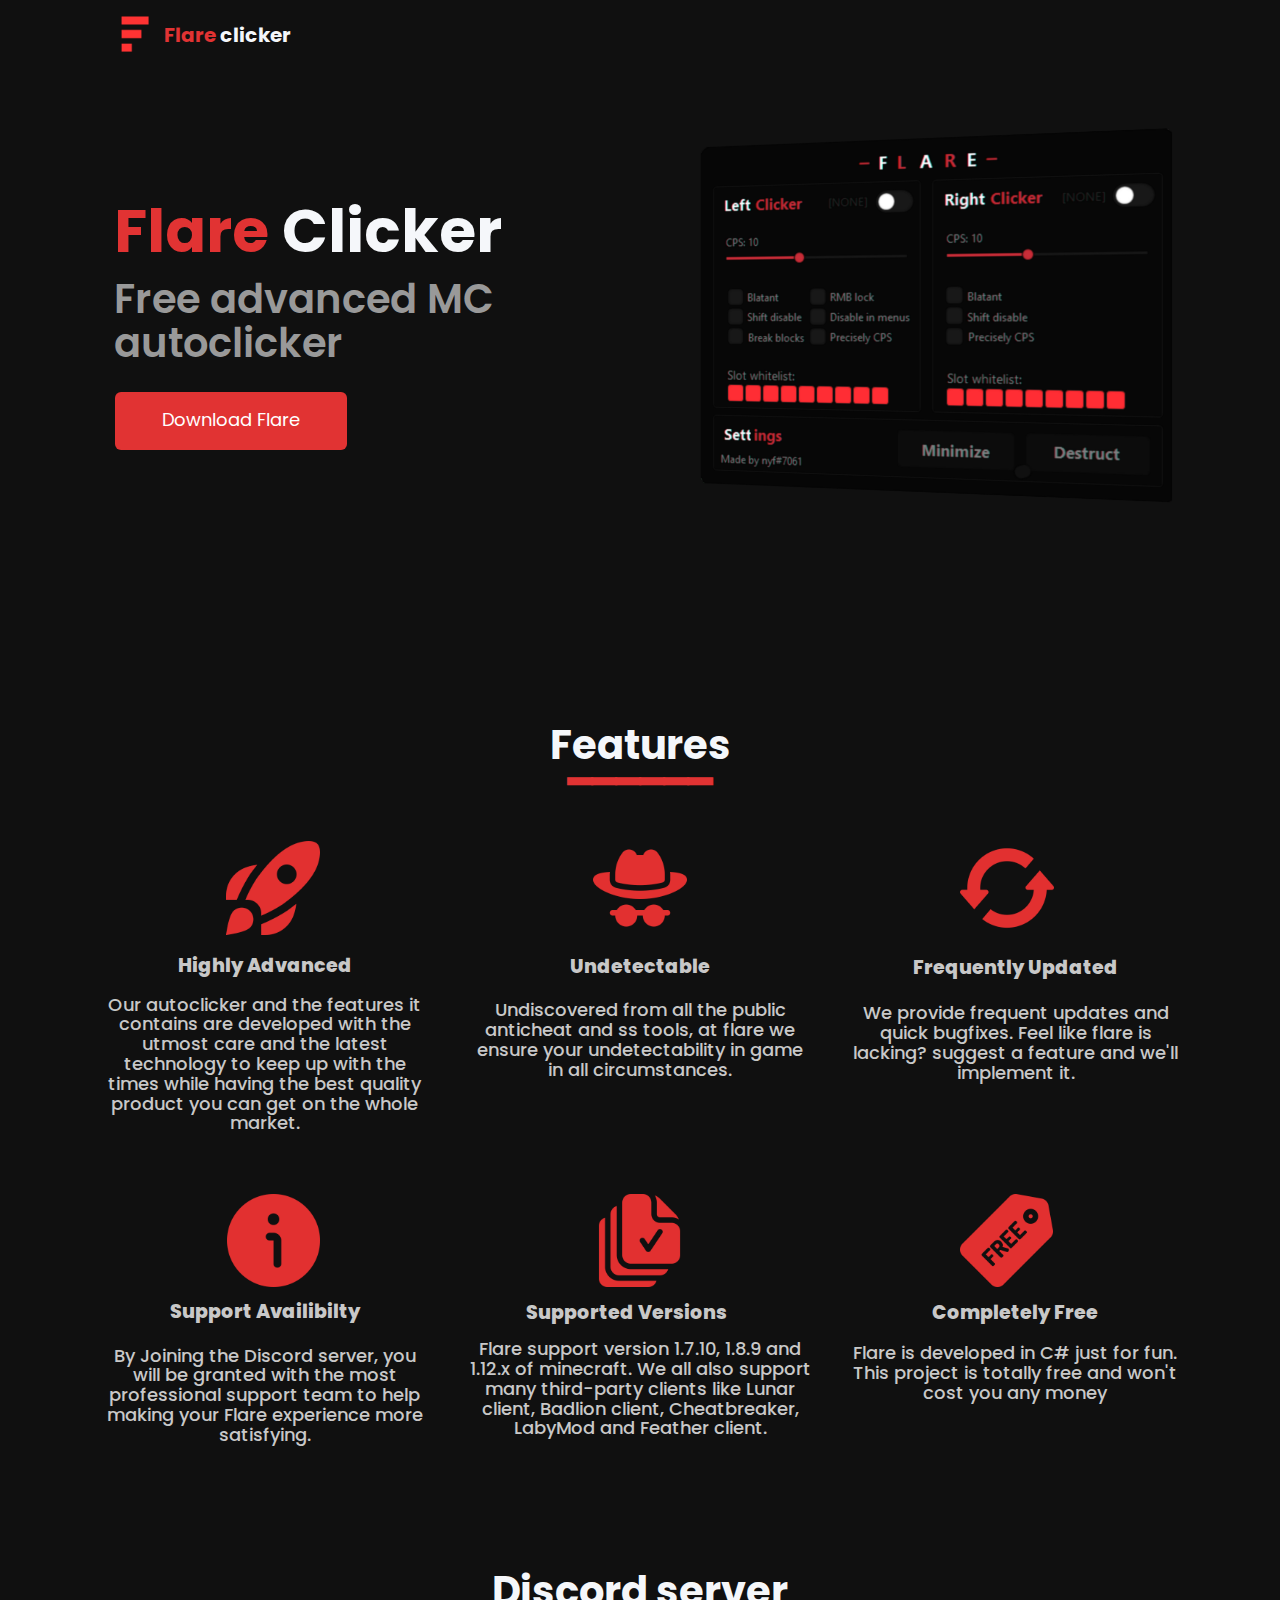
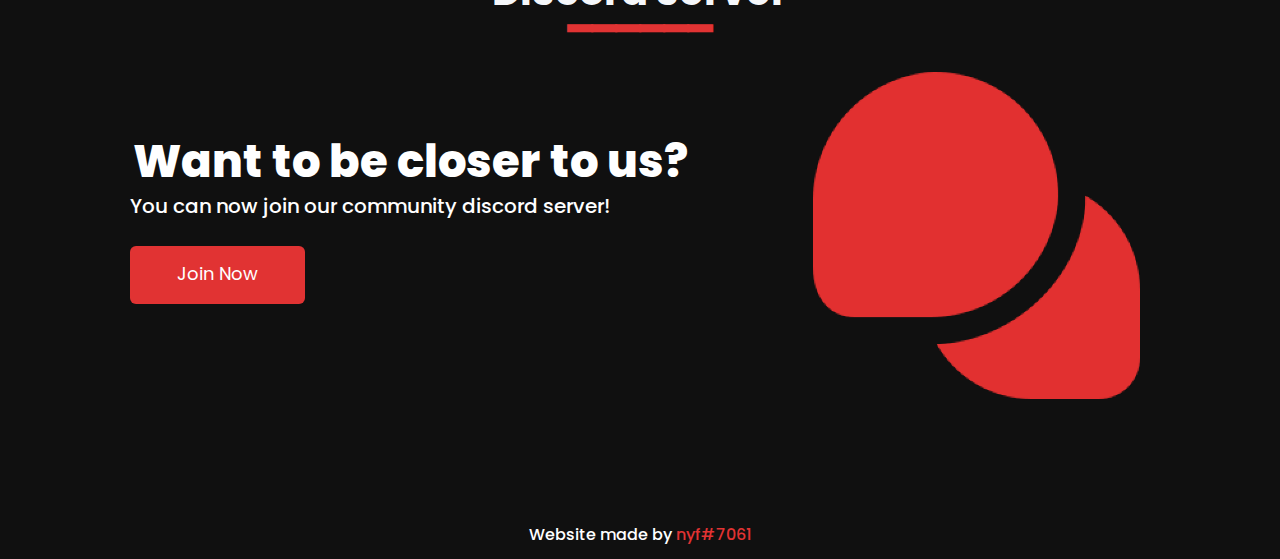
<file: index.html>
<!DOCTYPE html>
<html style="font-size: 16px;" lang="en-NL"><head>
    <meta name="viewport" content="width=device-width, initial-scale=1.0">
    <meta charset="utf-8">
    <meta name="keywords" content="Flare Clicker, The only autoclicker you&amp;apos;ll ever need.​, Why chould you use Flare?, Frequently updated, Undetected, Completly Free, ​We provide frequent updates and quick bugfixes. Want a feature added? Suggest it and we&amp;apos;ll inplement it, ​With the right settings we assure you complete server sided undetectability., This autoclicker is made just for fun and is a 100% free. The clicker never will cost something.">
    <meta name="description" content="A free and advanced autoclicker for minecraft.">
    <title>Flare clicker</title>
    <link rel="stylesheet" href="flare.css" media="screen">
<link rel="stylesheet" href="Flare-clicker.css" media="screen">
    <script class="u-script" type="text/javascript" src="flare1.js" defer=""></script>
    <script class="u-script" type="text/javascript" src="flare.js" defer=""></script>
    <link rel="icon" href="images/favicon3.png">
    <link id="u-theme-google-font" rel="stylesheet" href="https://fonts.googleapis.com/css?family=Roboto:100,100i,300,300i,400,400i,500,500i,700,700i,900,900i|Open+Sans:300,300i,400,400i,500,500i,600,600i,700,700i,800,800i">
    <link id="u-page-google-font" rel="stylesheet" href="https://fonts.googleapis.com/css?family=Poppins:100,100i,200,200i,300,300i,400,400i,500,500i,600,600i,700,700i,800,800i,900,900i">
    
    
    
    
    <script type="application/ld+json">{
		"@context": "http://schema.org",
		"@type": "Organization",
		"name": "Flare Clicker"
}</script>
    <meta name="theme-color" content="#478ac9">
    <meta property="og:title" content="Flare clicker">
    <meta property="og:description" content="A free and advanced autoclicker for minecraft.">
    <meta property="og:type" content="website">
  </head>
  <body data-home-page="Flare-clicker.html" data-home-page-title="Flare clicker" class="u-body u-xl-mode" data-lang="en"><header class="u-clearfix u-custom-color-3 u-header u-header" id="sec-f9d9"><div class="u-clearfix u-sheet u-sheet-1">
        <nav class="u-menu u-menu-one-level u-offcanvas u-menu-1">
          <div class="menu-collapse u-custom-font" style="font-size: 1rem; letter-spacing: 0px; font-family: Poppins;">
            <a class="u-button-style u-custom-left-right-menu-spacing u-custom-padding-bottom u-custom-text-active-color u-custom-text-color u-custom-text-hover-color u-custom-top-bottom-menu-spacing u-nav-link u-text-active-palette-1-base u-text-hover-palette-2-base" href="#">
              <svg class="u-svg-link" viewBox="0 0 24 24"><use xmlns:xlink="http://www.w3.org/1999/xlink" xlink:href="#menu-hamburger"></use></svg>
              <svg class="u-svg-content" version="1.1" id="menu-hamburger" viewBox="0 0 16 16" x="0px" y="0px" xmlns:xlink="http://www.w3.org/1999/xlink" xmlns="http://www.w3.org/2000/svg"><g><rect y="1" width="16" height="2"></rect><rect y="7" width="16" height="2"></rect><rect y="13" width="16" height="2"></rect>
</g></svg>
            </a>
          </div>
          <div class="u-custom-menu u-nav-container"></div>
          <div class="u-custom-menu u-nav-container-collapse">
            <div class="u-black u-container-style u-inner-container-layout u-opacity u-opacity-95 u-sidenav">
              <div class="u-inner-container-layout u-sidenav-overflow">
                <div class="u-menu-close"></div>
                <ul class="u-align-center u-nav u-popupmenu-items u-unstyled u-nav-1"><li class="u-nav-item"><a class="u-button-style u-nav-link" href="Flare-clicker.html#sec-537d">Thuis</a>
</li></ul>
              </div>
            </div>
            <div class="u-black u-menu-overlay u-opacity u-opacity-70"></div>
          </div>
        </nav>
        <img class="u-image u-image-contain u-image-default u-image-1" src="images/PicsArt_10-28-07.28.40.png" alt="" data-image-width="2324" data-image-height="3012" data-href="Flare-clicker.html" title="Home">
        <p class="u-custom-font u-text u-text-default u-text-1">
          <span class="u-text-custom-color-1">Flare <span class="u-text-palette-5-light-3"> clicker</span>
          </span>
        </p>
      </div></header> 
    <section class="u-clearfix u-custom-color-3 u-section-1" id="sec-537d">
      <div class="u-clearfix u-sheet u-sheet-1">
        <img class="u-hover-feature u-image u-image-contain u-image-default u-image-1" src="images/GUI.png" alt="" data-image-width="3242" data-image-height="2575">
        <h1 class="u-custom-font u-text u-text-custom-color-1 u-title u-text-1">Flare <span class="u-text-palette-5-light-3">Clicker</span>
        </h1>
        <h1 class="u-custom-font u-text u-text-grey-40 u-title u-text-2">Free advanced MC autoclicker</h1>
        <a href="files/Flareclicker.zip" class="u-border-none u-btn u-btn-round u-button-style u-custom-color-1 u-custom-font u-file-link u-hover-custom-color-1 u-hover-feature u-radius-6 u-btn-1">Download Flare</a>
      </div>
      
      
    </section>
    <section class="u-clearfix u-custom-color-3 u-section-2" id="sec-694c">
      <div class="u-clearfix u-sheet u-valign-middle u-sheet-1">
        <h1 class="u-align-center u-custom-font u-text u-text-palette-5-light-3 u-title u-text-1">Features</h1>
        <h1 class="u-align-center u-custom-font u-text u-text-custom-color-1 u-title u-text-2"> ━━━━​━━ </h1>
        <div class="u-gallery u-layout-grid u-lightbox u-no-transition u-show-text-none u-gallery-1">
          <div class="u-gallery-inner u-gallery-inner-1">
            <div class="u-gallery-item u-shape-rectangle" data-animation-name="" data-animation-duration="0" data-animation-delay="0" data-animation-direction="">
              <div class="u-back-slide" data-image-width="512" data-image-height="512">
                <img class="u-back-image u-expanded u-image-contain" src="images/rocket-lunch.png" data-image-width="512" data-image-height="512">
              </div>
              <div class="u-over-slide u-shading u-over-slide-1">
                <h3 class="u-gallery-heading"></h3>
                <p class="u-gallery-text"></p>
              </div>
            </div>
            <div class="u-gallery-item u-shape-rectangle" data-animation-name="" data-animation-duration="0" data-animation-delay="0" data-animation-direction="">
              <div class="u-back-slide" data-image-width="512" data-image-height="512">
                <img class="u-back-image u-expanded u-image-contain" src="images/detective.png" data-image-width="512" data-image-height="512">
              </div>
              <div class="u-over-slide u-shading u-over-slide-2">
                <h3 class="u-gallery-heading"></h3>
                <p class="u-gallery-text"></p>
              </div>
            </div>
            <div class="u-gallery-item u-shape-rectangle" data-animation-name="" data-animation-duration="0" data-animation-delay="0" data-animation-direction="">
              <div class="u-back-slide" data-image-width="512" data-image-height="512">
                <img class="u-back-image u-expanded u-image-contain" src="images/refresh.png" data-image-width="512" data-image-height="512">
              </div>
              <div class="u-over-slide u-shading u-over-slide-3">
                <h3 class="u-gallery-heading"></h3>
                <p class="u-gallery-text"></p>
              </div>
            </div>
          </div>
        </div>
        <h1 class="u-align-center u-custom-font u-hover-feature u-text u-text-custom-color-5 u-title u-text-3">Highly Advanced</h1>
        <h1 class="u-align-center u-custom-font u-hover-feature u-text u-text-custom-color-5 u-title u-text-4">Undetectable</h1>
        <h1 class="u-align-center u-custom-font u-hover-feature u-text u-text-custom-color-5 u-title u-text-5">Frequently Updated</h1>
        <h1 class="u-align-center u-custom-font u-hover-feature u-text u-text-custom-color-5 u-title u-text-6">Our autoclicker and the features it contains are developed with the utmost care and the latest technology to keep up with the times while having the best quality product you can get on the whole market.</h1>
        <h1 class="u-align-center u-custom-font u-hover-feature u-text u-text-custom-color-5 u-title u-text-7"> Undiscovered from all the public anticheat and ss tools, at flare we ensure your undetectability in game in all circumstances.</h1>
        <h1 class="u-align-center u-custom-font u-hover-feature u-text u-text-custom-color-5 u-title u-text-8"> We provide frequent updates and quick bugfixes. Feel like&nbsp;flare is lacking? suggest a feature and we'll implement it.</h1>
        <div class="u-gallery u-layout-grid u-lightbox u-no-transition u-show-text-none u-gallery-2">
          <div class="u-gallery-inner u-gallery-inner-2">
            <div class="u-gallery-item u-shape-rectangle" data-animation-name="" data-animation-duration="0" data-animation-delay="0" data-animation-direction="">
              <div class="u-back-slide" data-image-width="512" data-image-height="512">
                <img class="u-back-image u-expanded u-image-contain" src="images/info.png" data-image-width="512" data-image-height="512">
              </div>
              <div class="u-over-slide u-shading u-over-slide-4">
                <h3 class="u-gallery-heading"></h3>
                <p class="u-gallery-text"></p>
              </div>
            </div>
            <div class="u-gallery-item u-shape-rectangle" data-animation-name="" data-animation-duration="0" data-animation-delay="0" data-animation-direction="">
              <div class="u-back-slide" data-image-width="512" data-image-height="512">
                <img class="u-back-image u-expanded u-image-contain" src="images/version.png" data-image-width="512" data-image-height="512">
              </div>
              <div class="u-over-slide u-shading u-over-slide-5">
                <h3 class="u-gallery-heading"></h3>
                <p class="u-gallery-text"></p>
              </div>
            </div>
            <div class="u-gallery-item u-shape-rectangle" data-animation-name="" data-animation-duration="0" data-animation-delay="0" data-animation-direction="">
              <div class="u-back-slide" data-image-width="512" data-image-height="512">
                <img class="u-back-image u-expanded u-image-contain" src="images/free1.png" data-image-width="512" data-image-height="512">
              </div>
              <div class="u-over-slide u-shading u-over-slide-6">
                <h3 class="u-gallery-heading"></h3>
                <p class="u-gallery-text"></p>
              </div>
            </div>
          </div>
        </div>
        <h1 class="u-align-center u-custom-font u-hover-feature u-text u-text-custom-color-5 u-title u-text-9">Support Availibilty</h1>
        <h1 class="u-align-center u-custom-font u-hover-feature u-text u-text-custom-color-5 u-title u-text-10">Supported Versions</h1>
        <h1 class="u-align-center u-custom-font u-hover-feature u-text u-text-custom-color-5 u-title u-text-11">Completely Free</h1>
        <h1 class="u-align-center u-custom-font u-hover-feature u-text u-text-custom-color-5 u-title u-text-12">Flare support version 1.7.10, 1.8.9 and 1.12.x of minecraft. We all also support many third-party clients like Lunar client, Badlion client, Cheatbreaker, LabyMod and Feather client.</h1>
        <h1 class="u-align-center u-custom-font u-hover-feature u-text u-text-custom-color-5 u-title u-text-13">Flare is developed in C# just for fun. This project is totally free and won't cost you any money</h1>
        <h1 class="u-align-center u-custom-font u-hover-feature u-text u-text-custom-color-5 u-title u-text-14"> By Joining the Discord server, you will be granted with the most professional support team to help making your Flare experience more satisfying.</h1>
      </div>
      
      
      
      
      
      
      
      
      
      
      
      
    </section>
    <section class="u-clearfix u-custom-color-3 u-section-3" id="sec-6e01">
      <div class="u-clearfix u-sheet u-sheet-1">
        <h1 class="u-align-center u-custom-font u-text u-text-palette-5-light-3 u-title u-text-1">Discord server</h1>
        <h1 class="u-align-center u-custom-font u-text u-text-custom-color-1 u-title u-text-2"> ━━━━​━━ </h1>
        <h1 class="u-align-left u-custom-font u-hover-feature u-text u-title u-text-3">You can now join our community discord server!</h1>
        <img class="u-image u-image-contain u-image-default u-preserve-proportions u-image-1" src="images/comments.png" alt="" data-image-width="512" data-image-height="512">
        <h1 class="u-align-left u-custom-font u-hover-feature u-text u-title u-text-4">Want to be closer to us?</h1>
        <a href="https://discord.com/invite/as89ujd782" class="u-align-left u-border-none u-btn u-btn-round u-button-style u-custom-color-1 u-custom-font u-hover-custom-color-1 u-hover-feature u-radius-6 u-btn-1" target="_blank">Join Now</a>
        <h1 class="u-align-center u-custom-font u-hover-feature u-text u-title u-text-5">Website made by <span class="u-text-custom-color-1">nyf#7061</span>
        </h1>
      </div>
      
      
      
      
    </section>
    
    
    
  
</body></html>
</file>
